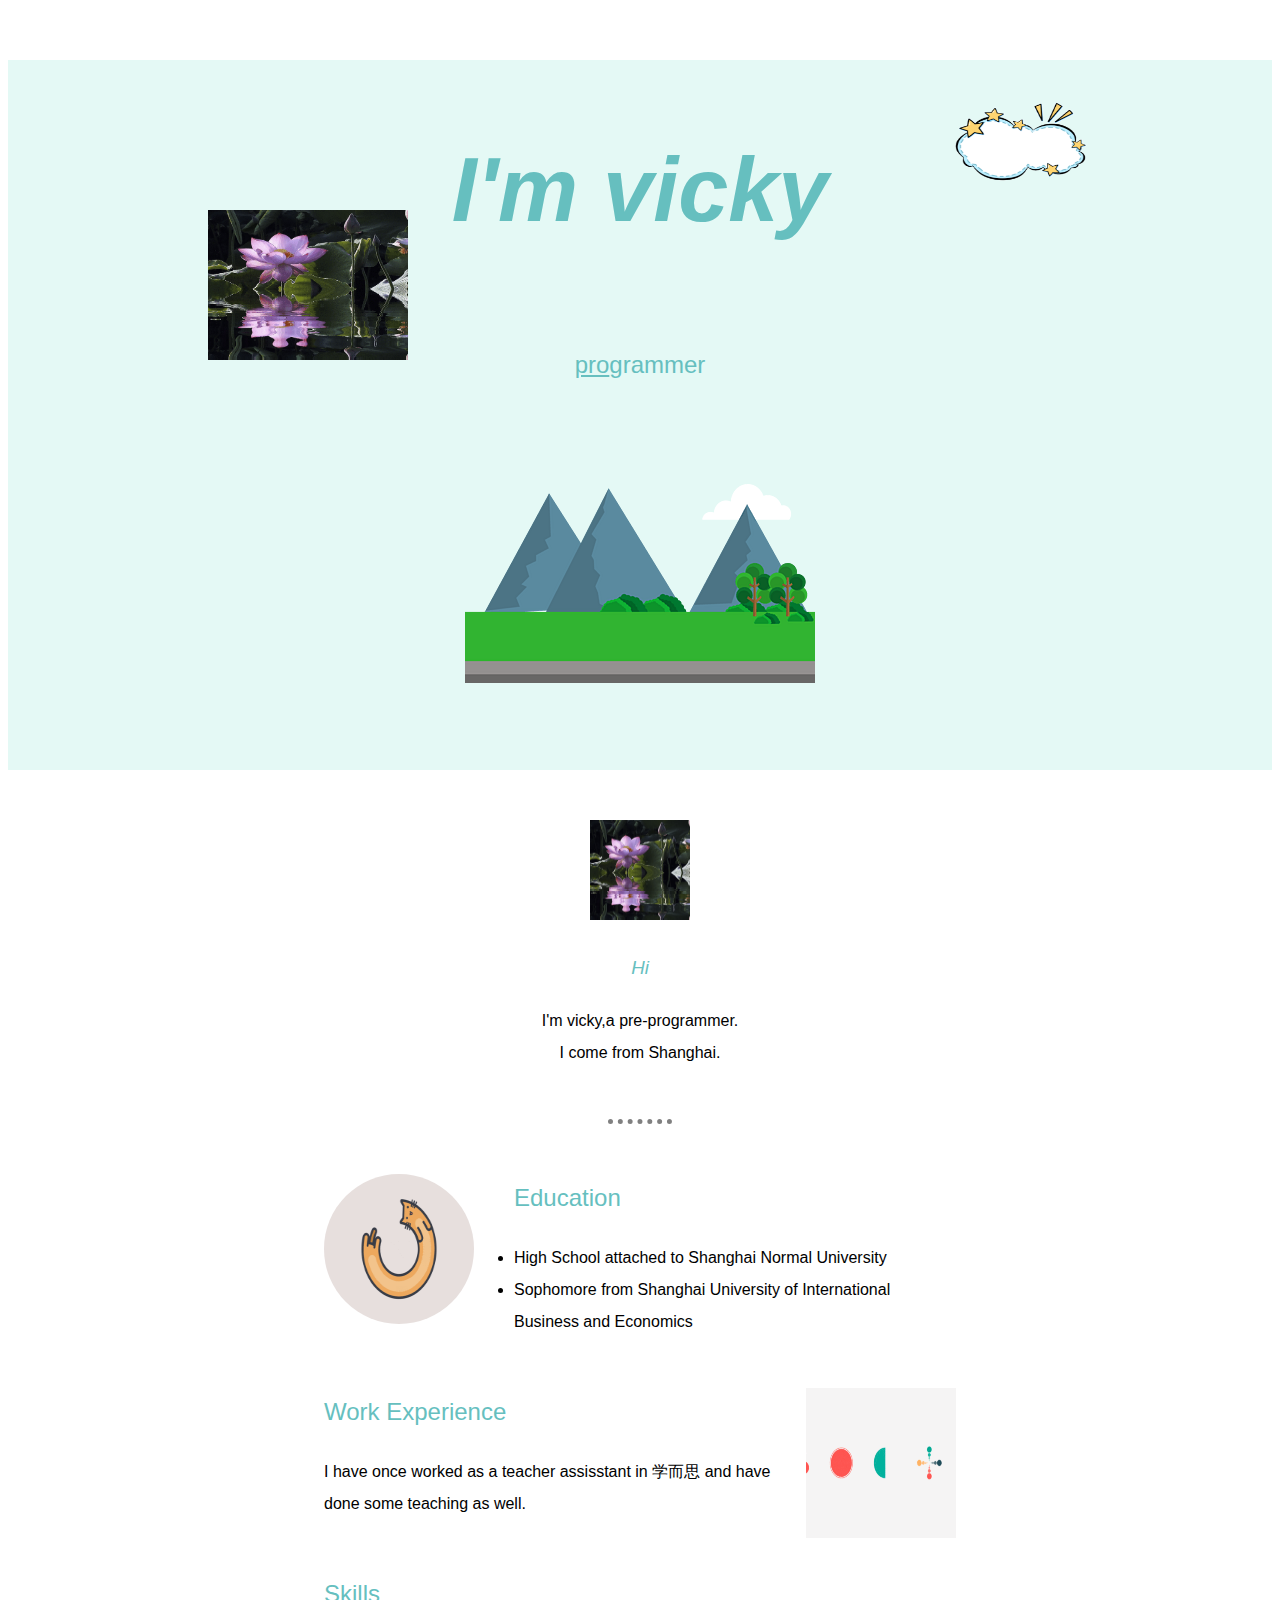
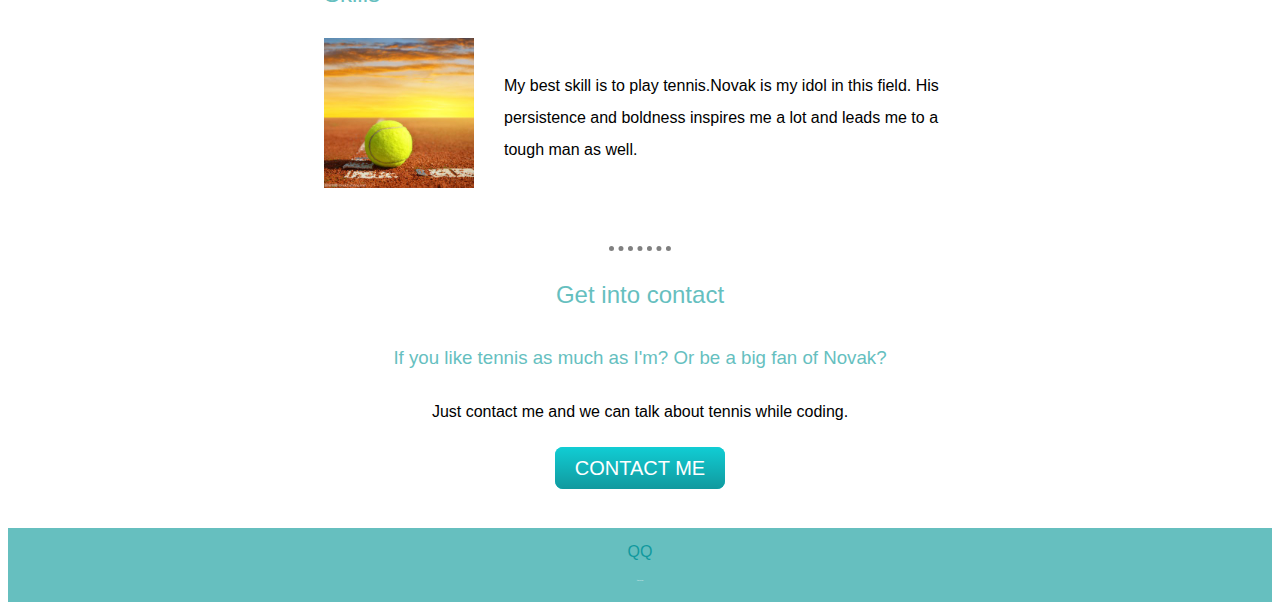
<file: index.html>
<!DOCTYPE html>
<html lang="en" dir="ltr">
  <head>
    <meta charset="utf-8">
    <title>Vicky's Web</title>
    <link rel="icon" href="favicon.ico">

  </head>
  <body>
<link rel="stylesheet" href="css/styles.css">

<div class="top-container">
  <img class="top-cloud"src="images/3.gif"width=200px height=150px>

  <h1><em>I'm vicky</em></h1>
  <h2> <span class="pro">pro</span>grammer</h2>
  <img class="bottom-cloud"src="images/1.gif"width=200px height=150px>
  <img src="images/4.png" alt="">
</div>
<div class="middle-container">
  <img class="me"src="images/1.gif" width=100px height=100px;>
<br>
<h3><em>Hi</em></h3><span class="introduction">I'm vicky,a pre-programmer.</span>
<span class="introduction"> I come from Shanghai.</span>
</div>
<hr>
<div class="skill-row">
<img class="illustration1"src="images/2.gif" width=150px height=150px;>

<h2>Education</h2>
<ul>
<li>High School attached to Shanghai Normal University</li>
<li>Sophomore from Shanghai University of International Business and Economics</li>
</ul>
</div>
<div class="skill-row">
<img class="illustration2"src="images/4.gif" width=150px height=150px;>

<h2>Work Experience</h2>
<p>I have once worked as a teacher assisstant in 学而思 and have done some teaching as well. </p>
</div>
<div class="skill-row">
<h2>Skills</h2>

<img class="illustration3"src="images/6.jpg" width=150px height=150px;><br>
 My best skill is to play tennis.Novak is my idol in this field. His persistence and boldness inspires me a lot and leads me to a tough man as well.
</div><br>
<div class="get-into-contact">
<hr>
<h2>Get into contact</h2>
<h3>If you like tennis as much as I'm? Or be a big fan of Novak? </h3>
<p class="contact2">Just contact me and we can talk about tennis while coding.</p>


<a href="contact me.html" class="btn";>CONTACT ME</a>
</div>
<div class="bottom-container">
<br>
<a href="mages/6.jpg";>QQ</a>
<p class="copyright">©2022 Vicky Wang</p>
</html>
</file>
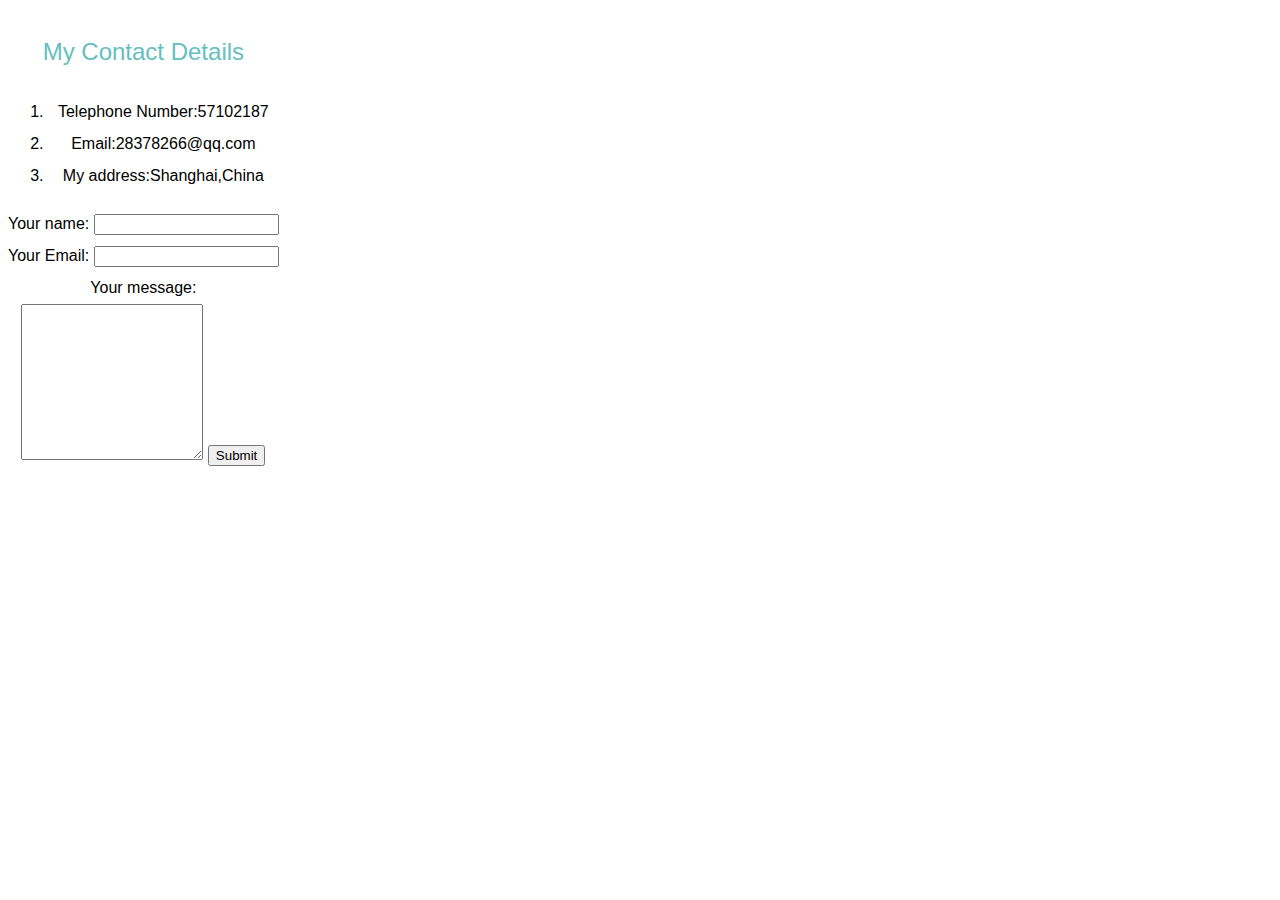
<file: contact me.html>
<!DOCTYPE html>
<html lang="en" dir="ltr">
  <head>
    <meta charset="utf-8">
    <title>Contant me</title>
  </head>
  <link rel="stylesheet" href="css/styles.css">
  <body>
    <div class="contact">


    <h2>My Contact Details</h2>

    <ol>
<li>Telephone Number:57102187</li>
<li>Email:28378266@qq.com</li>
<li>My address:Shanghai,China</li>
</ol>


<form action="mailto:2837826672@qq.com" method="post" enctype="text/plain">
  <label>Your name:</label>
  <input type="text" name="Your name" value=""><br>
  <label>Your Email:</label>
  <input type="email" name="Your email" value=""><br>
  <label>Your message:</label><br>
  <textarea name="Your message" rows="10" cols="20"></textarea>
      <input type="submit" name="">


</form>

  </body>
</html>
</file>
<file: css/styles.css>
body{
  text-align: center;

font-family:verdana,sans-serif;
}
h1{
  color:#66BFBF;
font-size:5.625em;
padding-top: 40px ;

}
h2{
  color:#66BFBF;
  font-weight:normal;}
  h3{
    color:#66BFBF;
    font-weight:normal;
}
hr{
    border-style:dotted none none none;
    border-width: 5px;
    border-color:grey;
    width:5%;}
    a{
        padding-top: 10px;
      color:#11999E;
      text-decoration: none;
  }

a:hover{
  color:#EAF6F6;
}

.top-container{
background-color: #E4F9F5;
position:relative;
}
.middle-container{
position:relative;
margin: 50px 0

}
.bottom-container{
margin: 20px auto 10px auto;
    background-color:#66BFBF;
    line-height: 1;
  }
body{
  line-height: 2;
}
.pro{
text-decoration: underline;
}
.bottom-cloud{
  position: absolute;
  top:150px;left:200px;
  }
.top-cloud{
  position:absolute;
  top:10px;right:150px;
}
.me{
position: relative;}
.introduction{
  display: block;

}
.illustration1{
margin-right: 40px;
float: left;
border-radius: 100%;
}
.illustration2{
float: right;
margin-left: 30px;
}
.illustration3{
  float: left;
margin-right: 30px;

}
.skill-row{
  width: 50%;
  margin: 50px auto 20px auto;

text-align: left;}
.get-into-contact{
padding: 20px;

}

.contact{
  position: absolute;}

.contact2{
  width:50%;
  margin: 20px auto 20px auto ;
}
.copyright{
  color:#EAF6F6;
  font-size: 0.75px;
  padding: 20px 0;
}
.btn {
  background: #11cdd4;
  background-image: -webkit-linear-gradient(top, #11cdd4, #11999e);
  background-image: -moz-linear-gradient(top, #11cdd4, #11999e);
  background-image: -ms-linear-gradient(top, #11cdd4, #11999e);
  background-image: -o-linear-gradient(top, #11cdd4, #11999e);
  background-image: linear-gradient(to bottom, #11cdd4, #11999e);
  -webkit-border-radius: 8;
  -moz-border-radius: 8;
  border-radius: 8px;
  font-family: Arial;
  color: #ffffff;
  font-size: 20px;
  padding: 10px 20px 10px 20px;
  text-decoration: none;
}

.btn:hover {
  background: #3De3cb;
  background-image: -webkit-linear-gradient(top, #3De3cb, #2bc4ad);
  background-image: -moz-linear-gradient(top, #3De3cb, #2bc4ad);
  background-image: -ms-linear-gradient(top, #3De3cb, #2bc4ad);
  background-image: -o-linear-gradient(top, #3De3cb, #2bc4ad);
  background-image: linear-gradient(to bottom, #3De3cb, #2bc4ad);
  text-decoration: none;
}
</file>
